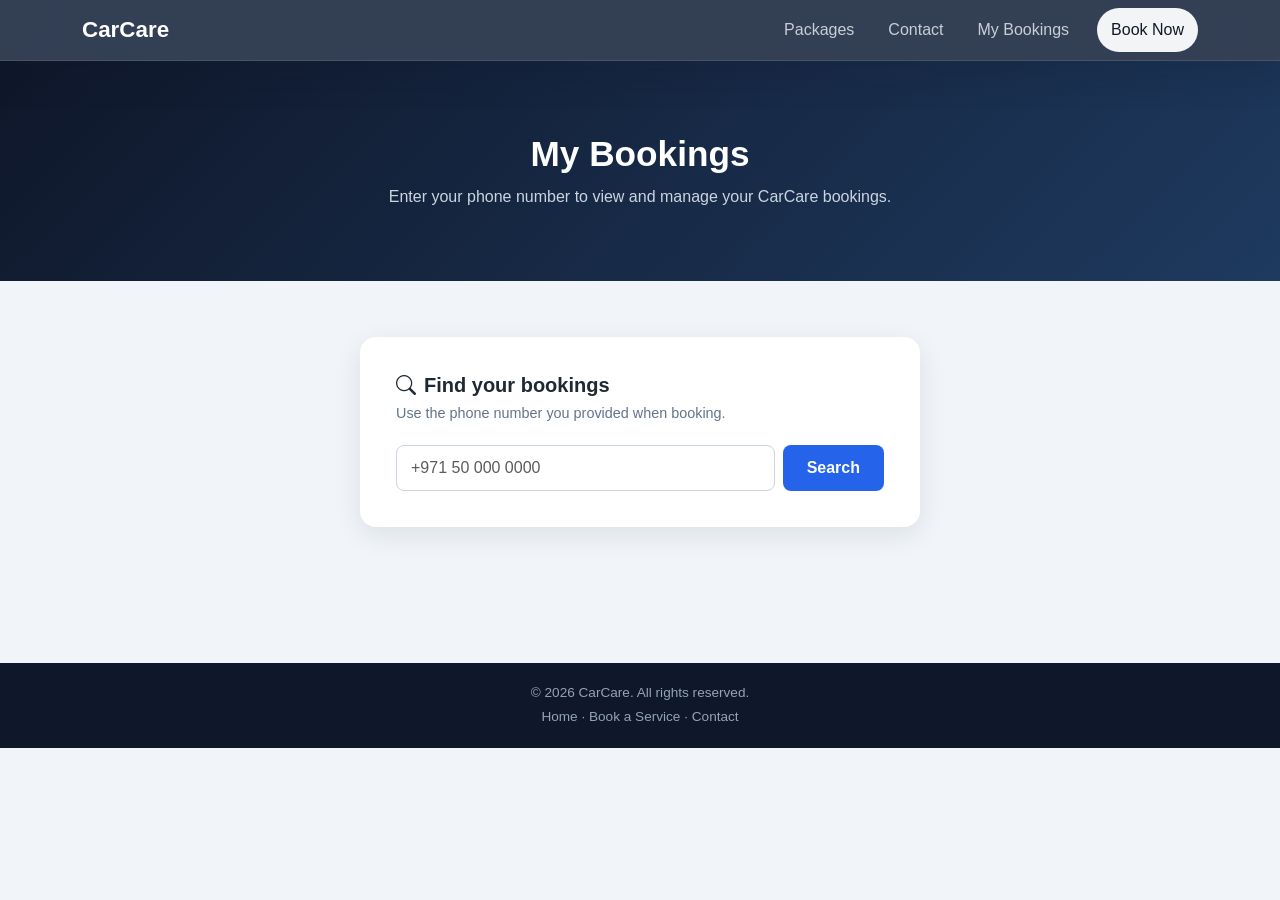
<file: src/main/webapp/html/mybookings.html>
<!DOCTYPE html>
<html lang="en">
<head>
    <meta charset="UTF-8">
    <meta name="viewport" content="width=device-width, initial-scale=1.0">
    <title>My Bookings | CarCare</title>
    <link href="https://cdn.jsdelivr.net/npm/bootstrap@5.3.3/dist/css/bootstrap.min.css" rel="stylesheet">
    <link href="https://cdn.jsdelivr.net/npm/bootstrap-icons@1.11.3/font/bootstrap-icons.min.css" rel="stylesheet">
    <link href="../styles/navbar.css" rel="stylesheet">
    <link rel="icon" type="image/x-icon" href="../images/icon_img.ico">
    <link href="../styles/mybookings.css" rel="stylesheet">
</head>
<body>

<!-- navbar stuff -->
<nav class="navbar navbar-expand-lg sticky-top custom-nav">
    <div class="container">
        <a class="navbar-brand" href="index.html">CarCare</a>
        <button class="navbar-toggler" type="button" data-bs-toggle="collapse" data-bs-target="#navMenu">
            <span class="navbar-toggler-icon"></span>
        </button>
        <div class="collapse navbar-collapse" id="navMenu">
            <ul class="navbar-nav ms-auto align-items-lg-center">
                <li class="nav-item"><a class="nav-link" href="index.html#packages">Packages</a></li>
                <li class="nav-item"><a class="nav-link" href="index.html#contact">Contact</a></li>
                <li class="nav-item"><a class="nav-link" href="mybookings.html">My Bookings</a></li>
                <li class="nav-item ms-lg-2"><a class="nav-link btn-book" href="booking.html">Book Now</a></li>
            </ul>
        </div>
    </div>
</nav>

<!-- hero section -->
<section class="page-hero">
    <h1>My Bookings</h1>
    <p>Enter your phone number to view and manage your CarCare bookings.</p>
</section>

<!-- search and results -->
<section class="search-section">
    <div class="container">

        <!-- search box -->
        <div class="search-card">
            <h5><i class="bi bi-search me-2"></i>Find your bookings</h5>
            <p>Use the phone number you provided when booking.</p>
            <div class="d-flex gap-2">
                <input type="tel" class="form-control" id="phoneInput" placeholder="+971 50 000 0000">
                 <button class="btn-search" onclick="loadBookings()">Search</button>
            </div>
            <div id="searchError" class="text-danger small mt-2" style="display:none"></div>
        </div>

        <!-- results here -->
        <div id="resultsArea" style="max-width:700px;margin:0 auto;display:none">
            <h6 class="text-muted mb-3" id="resultsLabel"></h6>
            <div id="bookingsList"></div>
        </div>

    </div>
</section>

<footer>
    <p class="mb-1">© 2026 CarCare. All rights reserved.</p>
    <p class="mb-0"><a href="index.html">Home</a> · <a href="booking.html">Book a Service</a> · <a href="index.html#contact">Contact</a></p>
</footer>

<script src="https://cdn.jsdelivr.net/npm/bootstrap@5.3.3/dist/js/bootstrap.bundle.min.js"></script>
<script src="../scripts/mybookings.js"></script>
</body>
</html>
</file>
<file: src/main/webapp/styles/navbar.css>
/* Shared navbar */
.custom-nav {
    background: rgba(10, 24, 47, 0.82);
    border-bottom: 1px solid rgba(255, 255, 255, 0.1);
    box-shadow: 0 14px 36px rgba(15, 23, 42, 0.18);
    backdrop-filter: saturate(185%) blur(24px);
    -webkit-backdrop-filter: saturate(185%) blur(24px);
}

.custom-nav .navbar-brand {
    color: white;
    font-size: 1.4rem;
    font-weight: 700;
}

.custom-nav .navbar-brand:hover {
    color: white;
}

.custom-nav .nav-link {
    color: rgba(219, 226, 234, 0.88);
    margin-left: 6px;
    padding: 10px 14px !important;
    border-radius: 999px;
    transition: color 0.2s ease, background-color 0.2s ease;
}

.custom-nav .nav-link:hover {
    color: white;
    background-color: rgba(255, 255, 255, 0.12);
}

.btn-book {
    background-color: rgba(255, 255, 255, 0.94);
    color: #111827 !important;
    border-radius: 999px;
    padding: 8px 16px !important;
    transition: background-color 0.2s ease, box-shadow 0.2s ease, transform 0.2s ease;
}

.btn-book:hover {
    background-color: white;
    transform: translateY(-1px);
    box-shadow: 0 10px 24px rgba(15, 23, 42, 0.18);
}

.navbar-toggler {
    border-color: rgba(255, 255, 255, 0.35);
}

.navbar-toggler:focus {
    box-shadow: none;
}

.navbar-toggler-icon {
    background-image: url("data:image/svg+xml,%3csvg xmlns='http://www.w3.org/2000/svg' viewBox='0 0 30 30'%3e%3cpath stroke='rgba%28255,255,255,0.9%29' stroke-linecap='round' stroke-miterlimit='10' stroke-width='2' d='M4 7h22M4 15h22M4 23h22'/%3e%3c/svg%3e");
}

@media (max-width: 991.98px) {
    .navbar-collapse {
        background: rgba(15, 23, 42, 0.72);
        border: 1px solid rgba(255, 255, 255, 0.08);
        box-shadow: 0 16px 40px rgba(15, 23, 42, 0.16);
        backdrop-filter: saturate(185%) blur(24px);
        -webkit-backdrop-filter: saturate(185%) blur(24px);
        padding: 12px;
        border-radius: 18px;
        margin-top: 10px;
    }

    .btn-book {
        display: inline-block;
        margin-top: 8px;
    }
}
</file>
<file: src/main/webapp/styles/mybookings.css>
body {
    font-family: 'Segoe UI', sans-serif;
    background-color: #f1f5f9;
    color: #1f2933;
}

.page-hero {
    background: linear-gradient(135deg, #0f172a, #1e3a5f);
    color: white;
    padding: 72px 20px;
    text-align: center;
}

.page-hero h1 {
    font-size: 2.2rem;
    font-weight: 700;
    margin-bottom: 10px;
}

.page-hero p {
    color: #cbd5e1;
    max-width: 520px;
    margin: 0 auto;
}

.search-section { padding: 56px 20px; }

.search-card {
    background: white;
    border-radius: 16px;
    box-shadow: 0 8px 28px rgba(15, 23, 42, 0.09);
    padding: 36px;
    max-width: 560px;
    margin: 0 auto 40px;
}

.search-card h5 {
    font-weight: 700;
    margin-bottom: 6px;
}

.search-card p {
    color: #64748b;
    font-size: 0.9rem;
    margin-bottom: 20px;
}

.form-control {
    border: 1px solid #cbd5e1;
    border-radius: 8px;
    padding: 10px 14px;
}

.form-control:focus {
    border-color: #93c5fd;
    box-shadow: 0 0 0 0.25rem rgba(37, 99, 235, 0.15);
}

.btn-search {
    background: #2563eb;
    color: white;
    border: none;
    border-radius: 8px;
    padding: 10px 24px;
    font-weight: 600;
    cursor: pointer;
    transition: background 0.2s;
}

.btn-search:hover { background: #1d4ed8; }

.booking-card {
    background: white;
    border-radius: 14px;
    box-shadow: 0 4px 16px rgba(15, 23, 42, 0.07);
    padding: 24px;
    margin-bottom: 16px;
    border-left: 4px solid #2563eb;
}

.booking-card.status-confirmed { border-left-color: #16a34a; }
.booking-card.status-completed { border-left-color: #6366f1; }
.booking-card.status-cancelled { border-left-color: #dc2626; }
.booking-card.status-pending   { border-left-color: #d97706; }

.booking-title {
    font-weight: 700;
    font-size: 1.05rem;
    margin-bottom: 4px;
}

.booking-meta {
    font-size: 0.85rem;
    color: #64748b;
}

.status-badge {
    padding: 3px 10px;
    border-radius: 20px;
    font-size: 0.78rem;
    font-weight: 600;
}

.badge-pending   { background: #fef9c3; color: #854d0e; }
.badge-confirmed { background: #dcfce7; color: #166534; }
.badge-completed { background: #dbeafe; color: #1e40af; }
.badge-cancelled { background: #fee2e2; color: #991b1b; }

.btn-cancel {
    background: #fef2f2;
    color: #dc2626;
    border: 1px solid #fecaca;
    border-radius: 6px;
    padding: 5px 14px;
    font-size: 0.82rem;
    font-weight: 600;
    cursor: pointer;
    transition: background 0.2s;
}

.btn-cancel:hover { background: #fee2e2; }

.detail-row {
    display: flex;
    flex-wrap: wrap;
    gap: 16px;
    margin-top: 12px;
}

.detail-item {
    font-size: 0.85rem;
    color: #374151;
}

.detail-item strong {
    display: block;
    font-size: 0.75rem;
    color: #9ca3af;
    text-transform: uppercase;
    margin-bottom: 2px;
}

footer {
    background: #0f172a;
    color: #94a3b8;
    text-align: center;
    padding: 20px;
    font-size: 0.85rem;
    margin-top: 40px;
}

footer a { color: #94a3b8; text-decoration: none; }
footer a:hover { color: white; }
</file>
